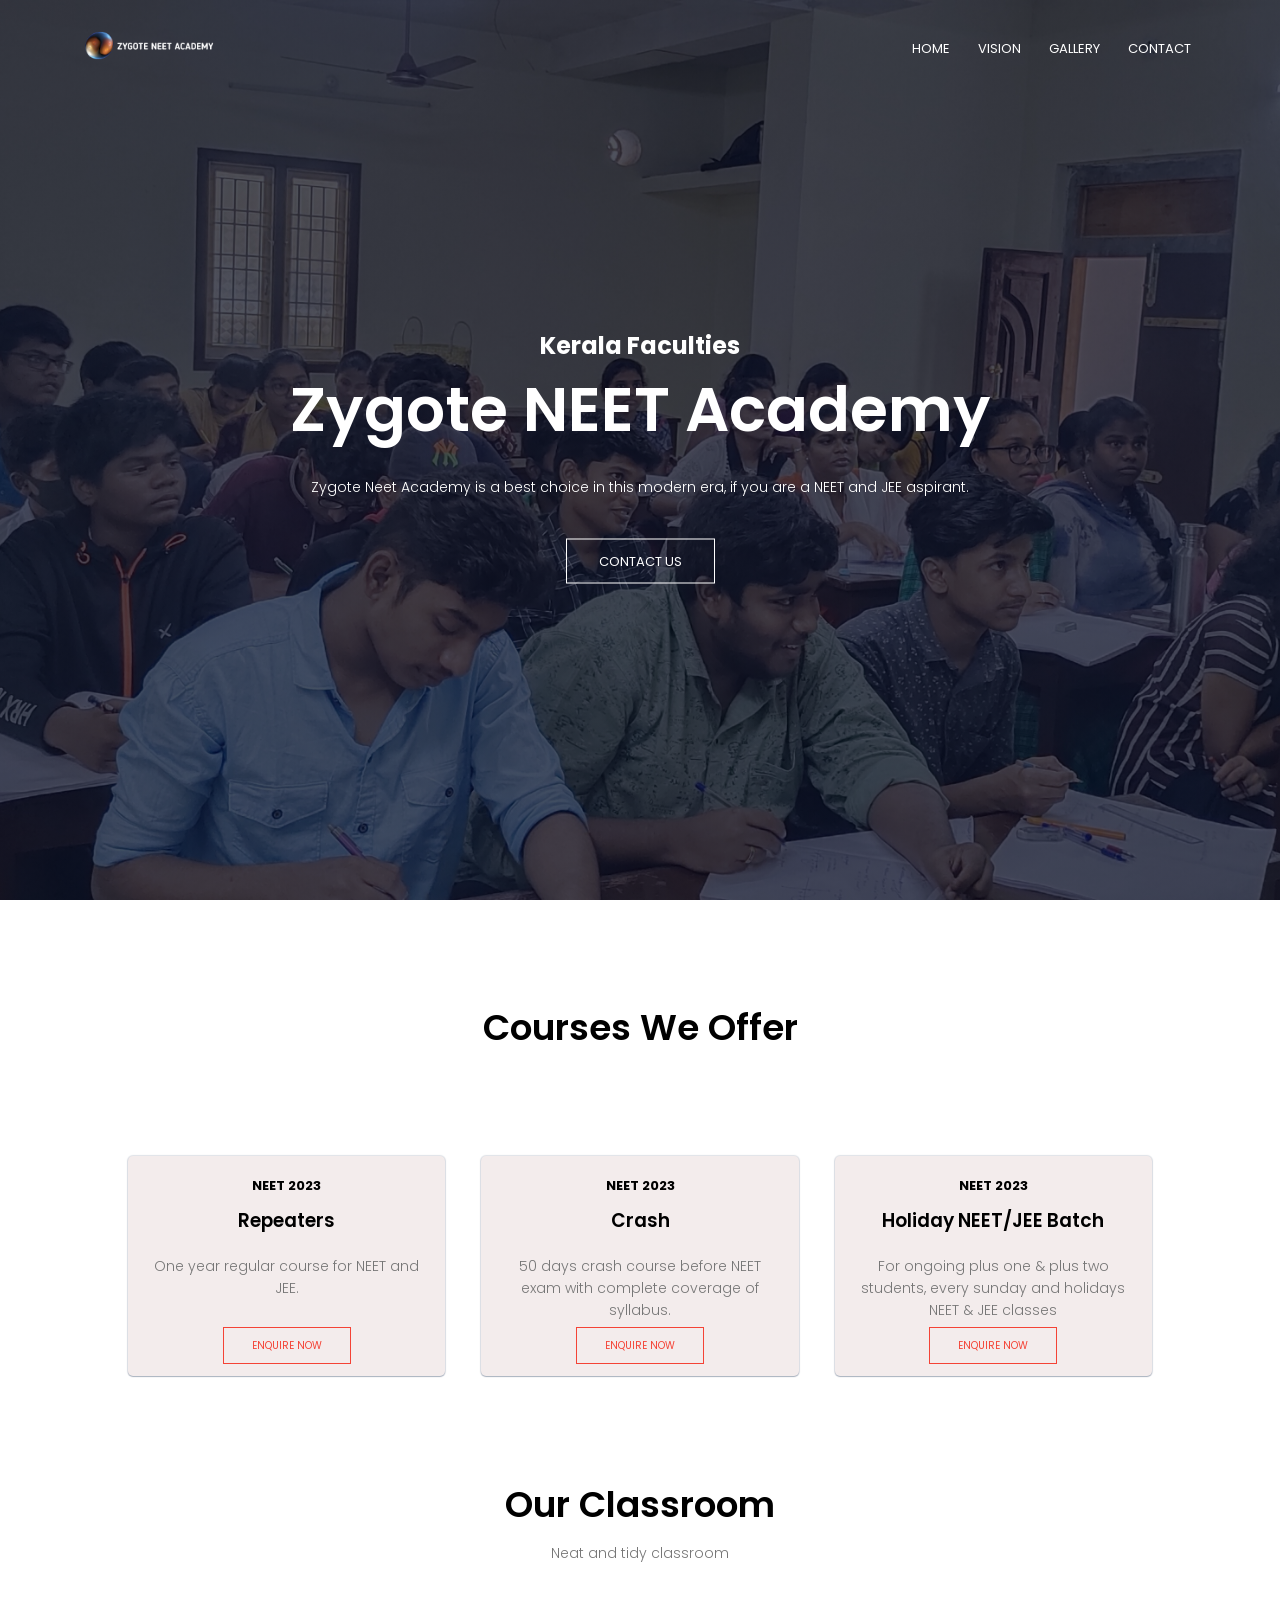
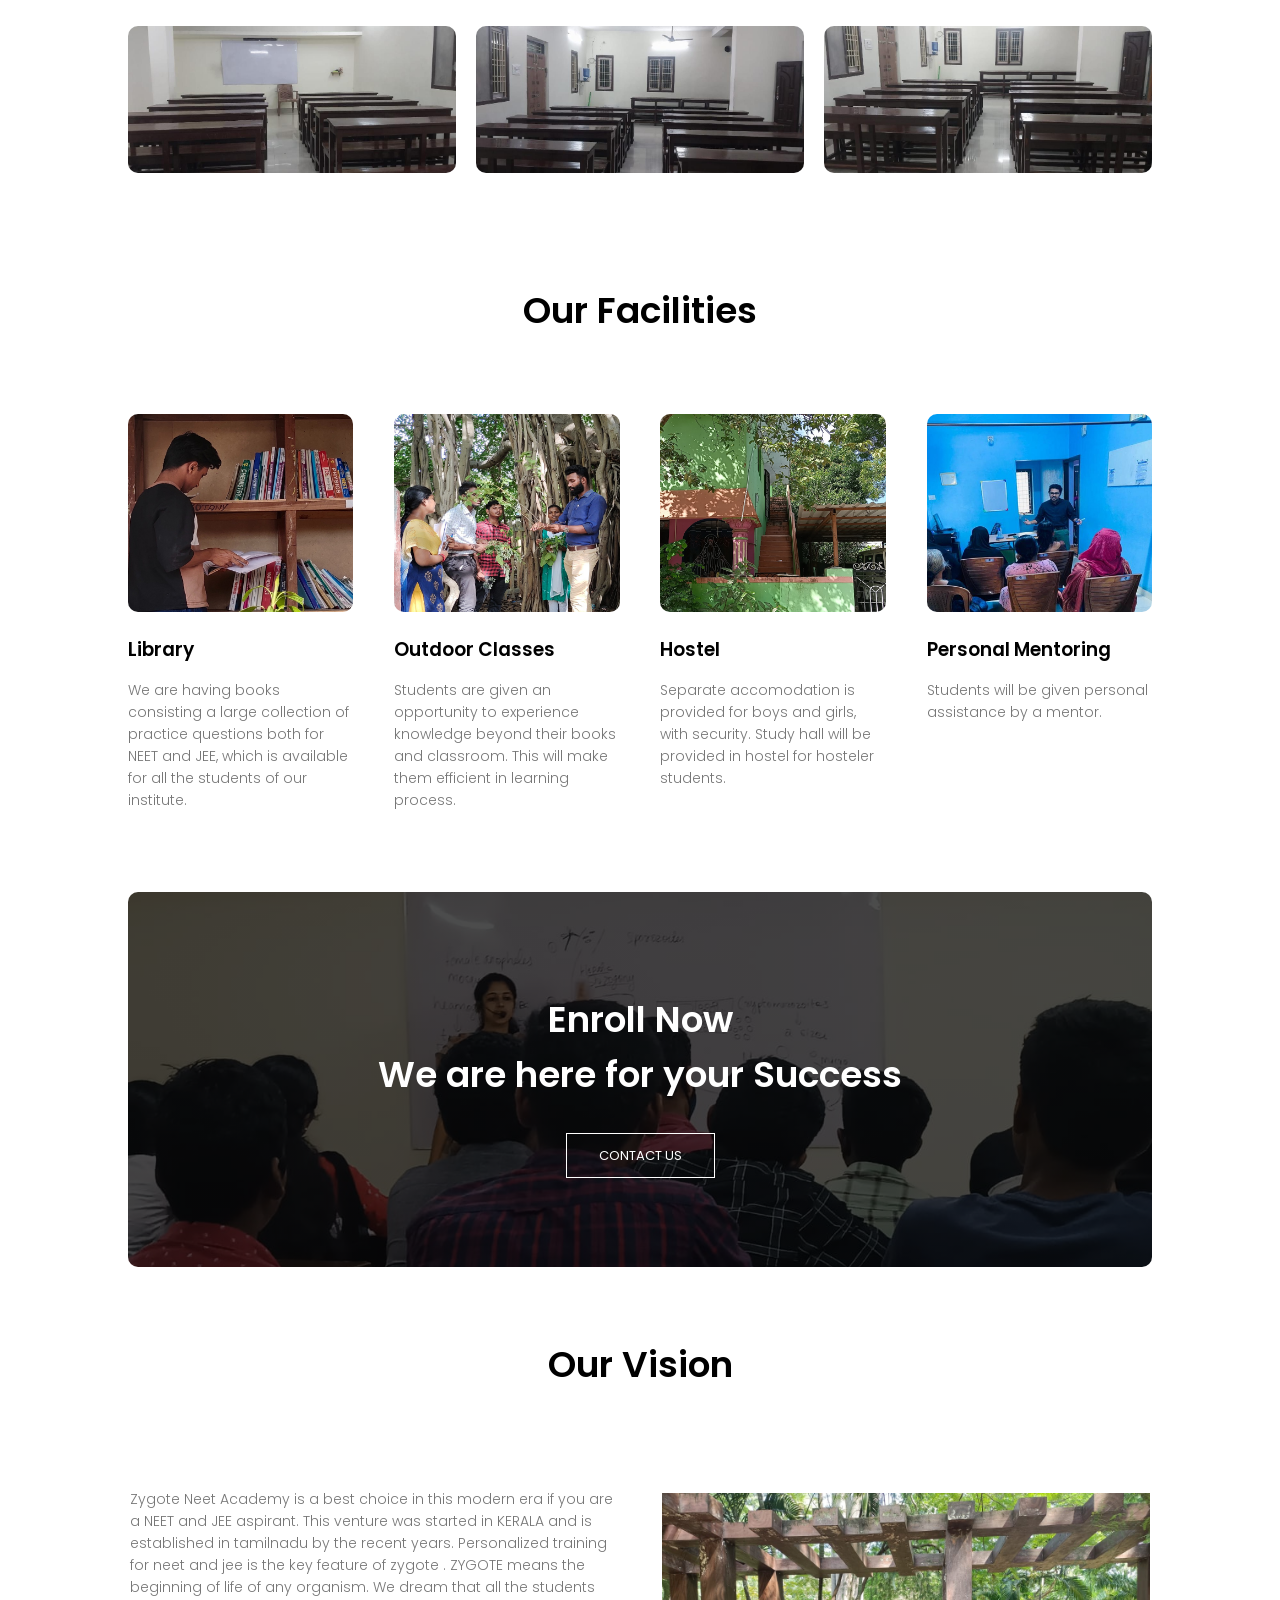
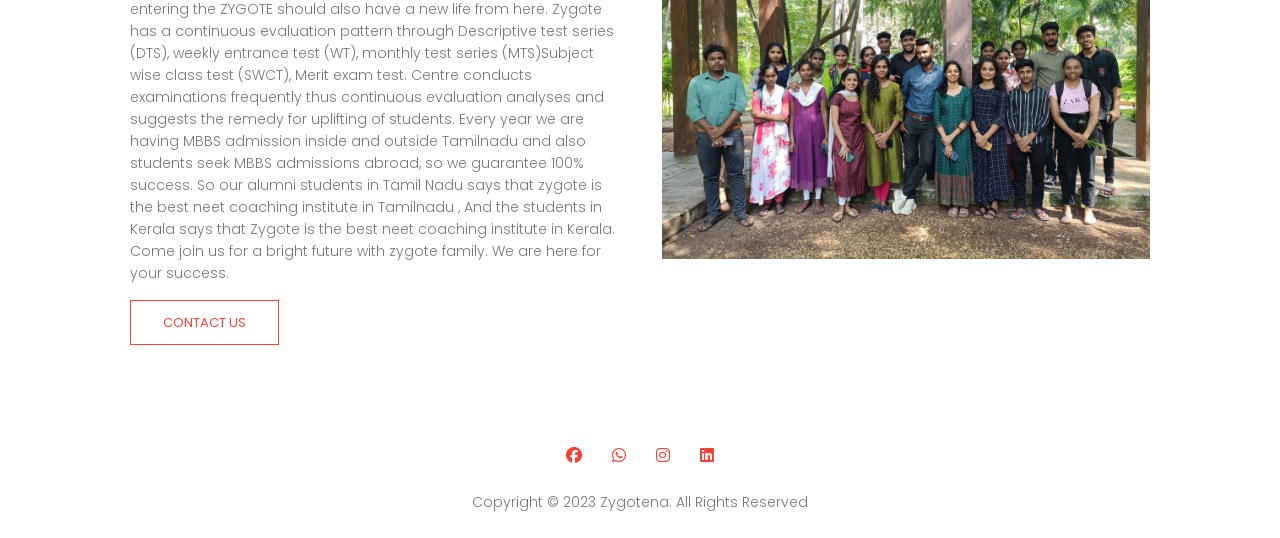
<file: index.html>
<!DOCTYPE html>
<html lang="en">

<head>
  <meta charset="UTF-8" />
  <meta http-equiv="X-UA-Compatible" content="IE=edge" />
  <meta name="viewport" content="width=device-width, initial-scale=1.0" />
  <meta name="keywords" content="neet,jee,top 10 neet,neet exam date, neet exam,neet coaching,neet institute,neet tamilnadu,neet kerala,neet coaching,entrance,zygotena">
  <meta name="description" content="zygote neet academy is the best neet coaching institute in tamilnadu with kerala faculties. we gurantee best results for students">
  <title>Zygote NEET Academy - Best NEET Institute in kerala,tamilnadu,puducherry</title>
  <link rel="stylesheet" href="style.css" />
  <link rel="stylesheet" href="https://cdnjs.cloudflare.com/ajax/libs/font-awesome/6.2.1/css/all.min.css" />

  <link rel="preconnect" href="https://fonts.googleapis.com" />
  <link rel="preconnect" href="https://fonts.gstatic.com" crossorigin />
  <link href="https://fonts.googleapis.com/css2?family=Poppins:wght@100;300;400;600;700&display=swap"
    rel="stylesheet" />
    <link rel="icon" type="image/png" href="/images/title.png">
</head>

<body>
  <!--------header section--------->

  <section class="header">
    <nav>
      <a href="index.html"><img src="/images/logo.png" alt="zygote neet academy" /></a>

      <div class="nav-links" id="navLinks">
        <i class="fa-solid fa-xmark" onclick="hideMenu()"></i>
        <ul>
          <li><a href="/index.html">HOME</a></li>
         
          <li><a href="#about">VISION</a></li>
          <li><a href="/static-gallery.html">GALLERY</a></li>
          <li><a href="/contact.html">CONTACT</a></li>
        </ul>
      </div>
      <i class="fa-solid fa-bars" onclick="showMenu()"></i>
    </nav>

    <div class="text-box">
      <h2>Kerala Faculties</h2>
      <h1>Zygote NEET Academy</h1>
      <p>
       Zygote Neet Academy is a best choice in this modern era,
        
        if you are a NEET and JEE aspirant.
      </p>
      <a href="/contact.html" class="hero-btn">CONTACT US</a>
    </div>
  </section>

  <!---Courses section------>

  <section class="course" id="courses">
    <h1>Courses We Offer</h1>
   <br><br>

    <div class="row">
      <div class="course-col">
        <div>
          <h4>NEET 2023</h4>
        <h3>Repeaters</h3>
        <p>
        One year regular course for NEET and JEE.
        </p>
        </div>
        
        <div class="card-bttm">
          <a href="https://wa.me/9496212837" class="hero-btn">ENQUIRE NOW</a>
      </div>
</div>
      <div class="course-col">
        <div>
          <h4>NEET 2023</h4>
          <h3>Crash</h3>
          <p>
          50 days crash course before NEET exam with complete coverage of syllabus.
          </p>
        </div>
      
        <div class="card-bttm">
          <a href="https://wa.me/9496212837" class="hero-btn">ENQUIRE NOW</a>
        </div>
       
        
      </div>

      <div class="course-col">
        <div>
          <h4>NEET 2023</h4>
          <h3>Holiday NEET/JEE Batch</h3>
          <p>
           For ongoing plus one &amp; plus two students, every sunday and holidays NEET &amp; JEE classes
          </p>
        </div>
        <div class="card-bttm">
        <a href="https://wa.me/9496212837" class="hero-btn">ENQUIRE NOW</a>
      </div>
      </div>
    </div>
  </section>
  <!----------campus------------>

  <section class="campus">

    <h1>Our Classroom</h1>
    <p>Neat and tidy classroom</p>

    <div class="row">
      <div class="campus-col">
        <img src="images/class1.jpg" alt="zygote neet academy">
        <div class="layer">
         
        </div>

      </div>
      <div class="campus-col">
        <img src="images/class4.jpg" alt="zygote neet academy">
        <div class="layer">
         
        </div>
      </div>
      <div class="campus-col">
        <img src="images/class3.jpg" alt="zygote neet academy">
        <div class="layer">
        


        </div>
      </div>

  </section>
  <section class="facilities">

    <h1>Our Facilities</h1>
    <br>
    <div class="row">
      <div class="facilities-col">
       
          <img src="images/libirary.jpg" alt="zygote neet academy">
        
      
        <h3>Library</h3>
        <p>
          We are having books consisting a large collection of practice questions both for NEET and JEE, which is available for all the students of our institute.
        </p>
      </div>

      <div class="facilities-col">
        <img src="images/outdoor-class.jpg" alt="zygote neet academy">
        <h3>Outdoor Classes</h3>
        <p>
          Students are given an opportunity to experience knowledge beyond their books and classroom. This will make them efficient in learning process.
        </p>
      </div>

      <div class="facilities-col">
        <img src="images/hostel.jpg" alt="zygote neet academy">
        <h3>Hostel</h3>
        <p>
          Separate accomodation is provided for boys and girls, with security. Study hall will be provided in hostel for hosteler students.
        </p>
      </div>
      <div class="facilities-col" >
        <img src="images/mentor (1).jpg" alt="zygote neet academy">
        <h3>Personal Mentoring</h3>
        <p>
         Students will be given personal assistance by a mentor.
        </p>
      </div>
    </div>
    


  </section>




  
<!------------call to action ------------------>
<section class="cta">
  <h1>Enroll Now<br>We are here for your Success</h1>
  <a href="/contact.html" class="hero-btn">CONTACT US</a>
</section>

<section class="about-us">
  <h1 style="text-align: center;">Our Vision</h1>
  <div class="row">
    <div id="about" class="about-col">
     
      <p>
        Zygote Neet Academy is a best choice in this modern era if you are a NEET and JEE aspirant.
This venture was started in KERALA and is established in tamilnadu by the recent years. Personalized training for neet and jee is the key feature of zygote . 
ZYGOTE means the beginning of life of any organism. We dream that all the students entering the ZYGOTE should also have a new life from here.
Zygote has a continuous evaluation pattern through Descriptive test series (DTS), weekly entrance test (WT), monthly test series (MTS)Subject wise class test (SWCT), Merit exam test. Centre conducts examinations frequently thus continuous evaluation analyses and suggests the remedy for uplifting of students.
Every year we are having MBBS admission inside and outside Tamilnadu and also students seek MBBS admissions abroad, so we guarantee 100% success.
So our alumni students in Tamil Nadu says that zygote is the best neet coaching institute in Tamilnadu , And the students in Kerala says that Zygote is the best neet coaching institute in Kerala. 
Come join us for a bright future with zygote family. We are here for your success.
      </p>
      <a href="/contact.html" class="hero-btn red-btn">CONTACT US</a>
    </div>
    <div class="about-col">
        <img src="images/team3.jpg" alt="zygote neet academy">
    </div>
  </div>
</section>


<section class="footer">
  
  
  <div class="icons">
    <a href="https://www.facebook.com/people/Zygote-Neetacademy/100089345507685"><i class="fa-brands fa-facebook"></i></a>
   <a href="https://wa.me/9496212837"> <i class="fa-brands fa-whatsapp"></i></a>
    <a href="https://instagram.com/zygote_neet_academy_tamilnadu?igshid=YmMyMTA2M2Y="><i class="fa-brands fa-instagram"></i></a>
    <a href="https://www.linkedin.com/in/zygote-neet-academy-68a23a262"><i class="fa-brands fa-linkedin"></i></a>
  </div>
  <p>Copyright &copy; 2023 Zygotena. All Rights Reserved</p>
  
</section>


  <script>
    var navLinks = document.getElementById("navLinks");
    function showMenu() {
      navLinks.style.right = "0";
    }
    function hideMenu() {
      navLinks.style.right = "-200px";
    }
  </script>
  
</body>

</html>
</file>
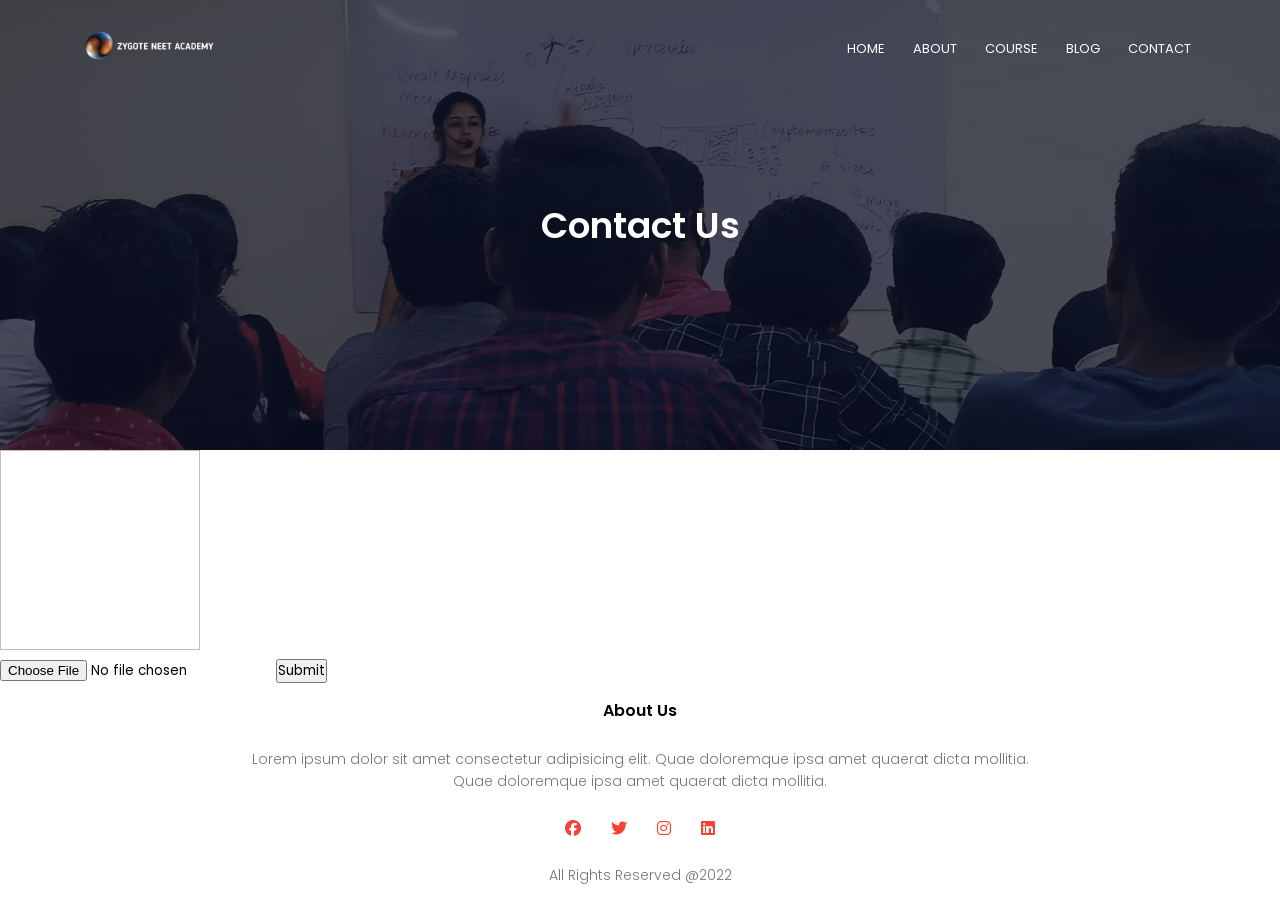
<file: blog.html>
<!DOCTYPE html>
<html lang="en">
  <head>
    <meta charset="UTF-8" />
    <meta http-equiv="X-UA-Compatible" content="IE=edge" />
    <meta name="viewport" content="width=device-width, initial-scale=1.0" />

    <title>EduSite</title>
    <link rel="stylesheet" href="style.css" />
    <link
      rel="stylesheet"
      href="https://cdnjs.cloudflare.com/ajax/libs/font-awesome/6.2.1/css/all.min.css"
    />

    <link rel="preconnect" href="https://fonts.googleapis.com" />
    <link rel="preconnect" href="https://fonts.gstatic.com" crossorigin />
    <link
      href="https://fonts.googleapis.com/css2?family=Poppins:wght@100;300;400;600;700&display=swap"
      rel="stylesheet"
    />
    <script src="https://ajax.googleapis.com/ajax/libs/jquery/3.5.1/jquery.min.js"></script>
    
  </head>

  <body>
    <!--------header section--------->

    <section class="sub-header">
      <nav>
        <a href="index.html"><img src="/images/logo.png" /></a>

        <div class="nav-links" id="navLinks">
          <i class="fa-solid fa-xmark" onclick="hideMenu()"></i>
          <ul>
            <li><a href="/index.html">HOME</a></li>
            <li><a href="/about.html">ABOUT</a></li>
            <li><a href="/course.html">COURSE</a></li>
            <li><a href="/blog.html">BLOG</a></li>
            <li><a href="/contact.html">CONTACT</a></li>
          </ul>
        </div>
        <i class="fa-solid fa-bars" onclick="showMenu()"></i>
      </nav>

      <h1>Contact Us</h1>
    </section>

    <div>
      <img id="myimg">
      <form action="/">
        <input type="file" id="myFile" name="filename">
        <input type="submit">
      </form>
      </div>

    <section class="footer">
      <h4>About Us</h4>
      <p>
        Lorem ipsum dolor sit amet consectetur adipisicing elit. Quae doloremque
        ipsa amet quaerat dicta mollitia.<br />Quae doloremque ipsa amet quaerat
        dicta mollitia.
      </p>
      <div class="icons">
        <i class="fa-brands fa-facebook"></i>
        <i class="fa-brands fa-twitter"></i>
        <i class="fa-brands fa-instagram"></i>
        <i class="fa-brands fa-linkedin"></i>
      </div>
      <p>All Rights Reserved @2022</p>
    </section>

    <script>
      var navLinks = document.getElementById("navLinks");
      function showMenu() {
        navLinks.style.right = "0";
      }
      function hideMenu() {
        navLinks.style.right = "-200px";
      }
    </script>
    <script>
import firebase from "firebase/app";
import "firebase/storage";

// TODO: Replace the following with your app's Firebase project configuration
// See: https://firebase.google.com/docs/web/learn-more#config-object
// Your web app's Firebase configuration
const firebaseConfig = {
  apiKey: "AIzaSyDb8Gn4BMFhfmNZmNMLYqk6uR5qdIyMYHM",
  authDomain: "zygote-f365d.firebaseapp.com",
  projectId: "zygote-f365d",
  storageBucket: "zygote-f365d.appspot.com",
  messagingSenderId: "605781268181",
  appId: "1:605781268181:web:3ef0f905b1c182efc4345c"
};
// Initialize Firebase
firebase.initializeApp(firebaseConfig);


// Initialize Cloud Storage and get a reference to the service
const storage = firebase.storage();

</script>
  

  </body>
</html>
</file>
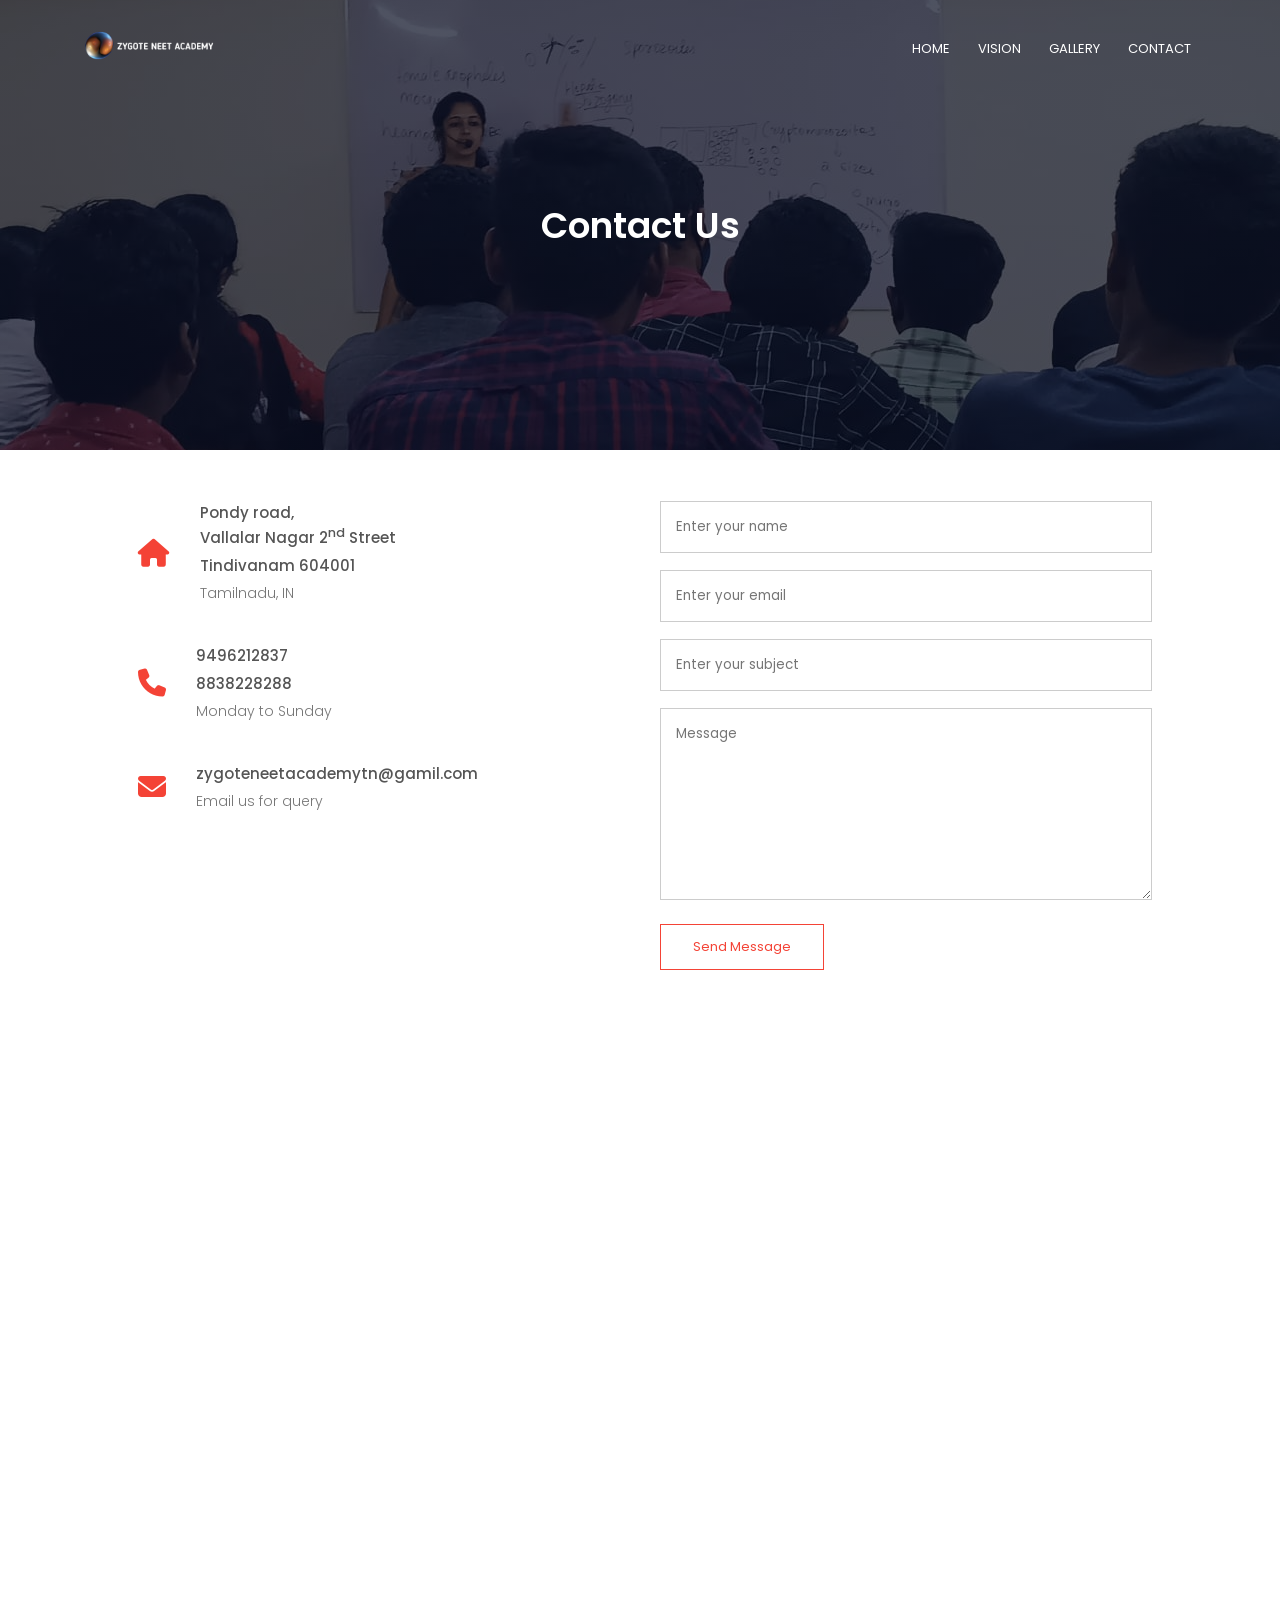
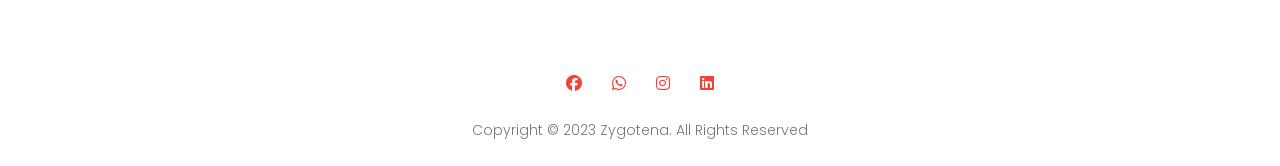
<file: contact.html>
<!DOCTYPE html>
<html lang="en">
  <head>
    <meta charset="UTF-8" />
    <meta http-equiv="X-UA-Compatible" content="IE=edge" />
    <meta name="viewport" content="width=device-width, initial-scale=1.0" />
    <meta name="keywords" content="neet,jee,top 10 neet,neet exam date, neet exam,neet coaching,neet institute,neet tamilnadu,neet kerala,neet coaching,entrance,zygotena">
    <meta name="description" content="zygote neet academy is the best neet coaching institute in tamilnadu with kerala faculties. we gurantee best results for students">
    <title>Zygote NEET Academy - Best NEET Institute in kerala,tamilnadu,puducherry</title>
    <link rel="stylesheet" href="style.css" />
    <link
      rel="stylesheet"
      href="https://cdnjs.cloudflare.com/ajax/libs/font-awesome/6.2.1/css/all.min.css"
    />

    <link rel="preconnect" href="https://fonts.googleapis.com" />
    <link rel="preconnect" href="https://fonts.gstatic.com" crossorigin />
    <link
      href="https://fonts.googleapis.com/css2?family=Poppins:wght@100;300;400;600;700&display=swap"
      rel="stylesheet"
    />
   
    <script src="https://ajax.googleapis.com/ajax/libs/jquery/3.5.1/jquery.min.js"></script>
    <link rel="icon" type="image/png" href="/images/title.png">
  </head>

  <body>
    <!--------header section--------->

    <section class="sub-header">
      <nav>
        <a href="index.html"><img src="/images/logo.png" /></a>

        <div class="nav-links" id="navLinks">
          <i class="fa-solid fa-xmark" onclick="hideMenu()"></i>
          <ul>
            <li><a href="/index.html">HOME</a></li>
           
            <li><a href="/index.html#about">VISION</a></li>
            <li><a href="/static-gallery.html">GALLERY</a></li>
            <li><a href="/contact.html">CONTACT</a></li>
          </ul>
        </div>
        <i class="fa-solid fa-bars" onclick="showMenu()"></i>
      </nav>

      <h1>Contact Us</h1>
    </section>

<section class="contact-us">
    <div class="row">
        <div class="contact-col">
            <div>
                <i class="fa-sharp fa-solid fa-house"></i>
                <span><h5>Pondy road,<br> Vallalar Nagar 2<sup>nd</sup> Street 
                </h5>
                <h5>Tindivanam 604001 
                </h5>
                <p>Tamilnadu, IN</p>
            </span>
            </div>
            <div>
                <i class="fa-solid fa-phone"></i>
                <span><h5><a href="tel:9496212837">9496212837</a></h5><h5><a href="tel:8838228288">8838228288</a></h5>
                <p>Monday to Sunday</p>
            </span>
            </div>
            <div>
                <i class="fa-solid fa-envelope"></i>
                <span><h5><a id="mail-id" href="mailto:zygoteneetacademytn@gmail.com" >zygoteneetacademytn@gamil.com</a></h5>
                <p>Email us for query</p>
            </span>
            </div>
           
        </div>
        <div class="contact-col">
            
            <form id="submit-form"  action="">
                <input type="text" autocomplete="off" name="name" placeholder="Enter your name" required>
                <input type="email" autocomplete="off" name="email" placeholder="Enter your email" required>
                <input type="text" autocomplete="off"  name="subject" placeholder="Enter your subject" required>
                <textarea  rows="8" name="message" placeholder="Message" required></textarea>
                <button type="submit"  class="hero-btn red-btn">Send Message</button>
            </form>
        </div>
    </div>
</section>

<section class="location">


  <iframe src="https://www.google.com/maps/embed?pb=!1m18!1m12!1m3!1d3899.4898571369995!2d79.66335389999999!3d12.2150757!2m3!1f0!2f0!3f0!3m2!1i1024!2i768!4f13.1!3m3!1m2!1s0x3a5341e20df80ab3%3A0x9541ad47b8e47fff!2sZYGOTE%20NEET%20ACADEMY!5e0!3m2!1sen!2sin!4v1673887978480!5m2!1sen!2sin" width="600" height="450" style="border:0;" allowfullscreen="" loading="lazy" referrerpolicy="no-referrer-when-downgrade"></iframe>

</section>
<br>

<section class="footer">
  
  
  <div class="icons">
    <a href="https://www.facebook.com/people/Zygote-Neetacademy/100089345507685"><i class="fa-brands fa-facebook"></i></a>
   <a href="https://wa.me/9496212837"> <i class="fa-brands fa-whatsapp"></i></a>
    <a href="https://instagram.com/zygote_neet_academy_tamilnadu?igshid=YmMyMTA2M2Y="><i class="fa-brands fa-instagram"></i></a>
    <a href="https://www.linkedin.com/in/zygote-neet-academy-68a23a262"><i class="fa-brands fa-linkedin"></i></a>
  </div>
  <p>Copyright &copy; 2023 Zygotena. All Rights Reserved</p>
  
</section>

    <script>
      var navLinks = document.getElementById("navLinks");
      function showMenu() {
        navLinks.style.right = "0";
      }
      function hideMenu() {
        navLinks.style.right = "-200px";
      }
    </script>
     <script>
      $("#submit-form").submit((e)=>{
          e.preventDefault()
          $.ajax({
              url:"https://script.google.com/macros/s/AKfycbxHyTmqvnlnTvx_BLiYXEBy-SFo1aZDNNRdeihg37NDC-NF2ohCr2f2bTVuk8J8b8Aj/exec",
              data:$("#submit-form").serialize(),
              method:"post",
              success:function (response){
                  alert("Form submitted successfully")
                  window.location.reload()
                  //window.location.href="https://google.com"
              },
              error:function (err){
                  alert("Something Error")
  
              }
          })
      })
  </script>
  </body>
</html>
</file>
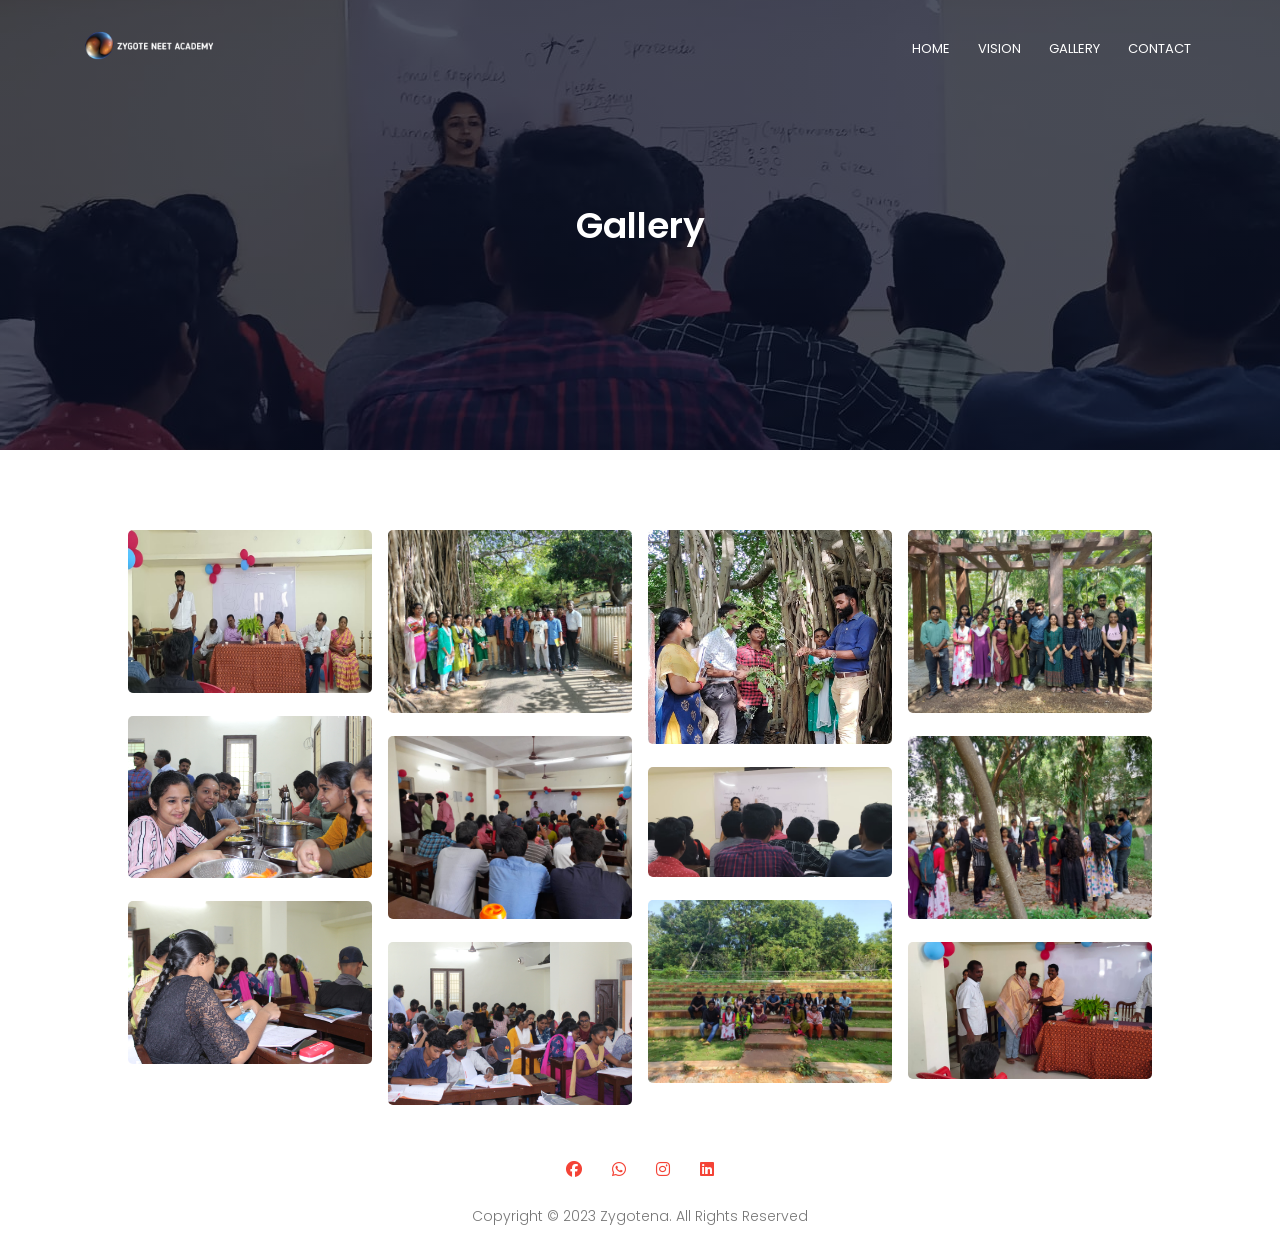
<file: static-gallery.html>
<!DOCTYPE html>
<html lang="en">
  <head>
    <meta charset="UTF-8" />
    <meta http-equiv="X-UA-Compatible" content="IE=edge" />
    <meta name="viewport" content="width=device-width, initial-scale=1.0" />
    <meta name="keywords" content="neet,jee,top 10 neet,neet exam date, neet exam,neet coaching,neet institute,neet tamilnadu,neet kerala,neet coaching,entrance,zygotena">
    <meta name="description" content="zygote neet academy is the best neet coaching institute in tamilnadu with kerala faculties. we gurantee best results for students">
    <title>Zygote NEET Academy - Best NEET Institute in kerala,tamilnadu,puducherry</title>
    <link rel="stylesheet" href="style.css" />
    <link
      rel="stylesheet"
      href="https://cdnjs.cloudflare.com/ajax/libs/font-awesome/6.2.1/css/all.min.css"
    />

    <link rel="preconnect" href="https://fonts.googleapis.com" />
    <link rel="preconnect" href="https://fonts.gstatic.com" crossorigin />
    <link
      href="https://fonts.googleapis.com/css2?family=Poppins:wght@100;300;400;600;700&display=swap"
      rel="stylesheet"
    />
    <script src="https://ajax.googleapis.com/ajax/libs/jquery/3.5.1/jquery.min.js"></script>
    <link rel="icon" type="image/png" href="/images/title.png">
    
  </head>

  <body>
    <!--------header section--------->

    <section class="sub-header">
      <nav>
        <a href="index.html"><img src="/images/logo.png" /></a>

        <div class="nav-links" id="navLinks">
          <i class="fa-solid fa-xmark" onclick="hideMenu()"></i>
          <ul>
            <li><a href="/index.html">HOME</a></li>
           
            <li><a href="/index.html#about">VISION</a></li>
            <li><a href="/static-gallery.html">GALLERY</a></li>
            <li><a href="/contact.html">CONTACT</a></li>
          </ul>
        </div>
        <i class="fa-solid fa-bars" onclick="showMenu()"></i>
      </nav>

      <h1>Gallery</h1>
    </section>

    <section class="gallery">
      <div class="grid-images">
        <img src="/images/team.jpg" >
      </div>
      <div class="grid-images">
        <img src="/images/1673017458025.JPG" >
      </div>
      
      <div class="grid-images">
        <img src="/images/1673017458090.JPG" >
      </div>
      
      <div class="grid-images">
        <img src="/images/IMG-20220614-WA0024.jpg" >
      </div>
      
      <div class="grid-images">
        <img src="/images/IMG-20220821-WA0016.jpg" >
      </div>
      
      <div class="grid-images">
        <img src="/images/home.jpg" >
      </div>
      
      <div class="grid-images">
        <img src="/images/outdoor-class.jpg" >
      </div>
      
      <div class="grid-images">
        <img src="/images/contact.jpg" >
      </div>
      <div class="grid-images">
        <img src="/images/team2.jpg" >
      </div>
      <div class="grid-images">
        <img src="/images/team3.jpg" >
      </div>
      <div class="grid-images">
        <img src="/images/group.jpg" >
      </div>
      <div class="grid-images">
        <img src="/images/IMG-20220821-WA0009.jpg" >
      </div>
      
      <!-- <div class="grid-images">
        <img src="/images/IMG-20220821-WA0016.jpg" >
      </div>
      
      <div class="grid-images">
        <img src="/images/IMG-20220821-WA0016.jpg" >
      </div>
      
      <div class="grid-images">
        <img src="/images/IMG-20220821-WA0016.jpg" >
      </div>
      
      <div class="grid-images">
        <img src="/images/IMG-20220821-WA0016.jpg" >
      </div>
       -->
    </section>

    <section class="footer">
  
  
      <div class="icons">
        <a href="https://www.facebook.com/people/Zygote-Neetacademy/100089345507685"><i class="fa-brands fa-facebook"></i></a>
       <a href="https://wa.me/9496212837"> <i class="fa-brands fa-whatsapp"></i></a>
        <a href="https://instagram.com/zygote_neet_academy_tamilnadu?igshid=YmMyMTA2M2Y="><i class="fa-brands fa-instagram"></i></a>
        <a href="https://www.linkedin.com/in/zygote-neet-academy-68a23a262"><i class="fa-brands fa-linkedin"></i></a>
      </div>
      <p>Copyright &copy; 2023 Zygotena. All Rights Reserved</p>
      
    </section>

    <script>
      var navLinks = document.getElementById("navLinks");
      function showMenu() {
        navLinks.style.right = "0";
      }
      function hideMenu() {
        navLinks.style.right = "-200px";
      }
    </script>
   
  

  </body>
</html>
</file>
<file: style.css>
* {
  margin: 0;
  padding: 0;
  font-family: "Poppins", sans-serif;
  box-sizing: border-box;
}

.header {
  min-height: 100vh;
  width: 100%;
  background-image: linear-gradient(rgba(4, 9, 30, 0.7), rgba(4, 9, 30, 0.7)),
    url(/images/home2.jpg);
  background-position: center;
  background-size: cover;
  position: relative;
}
nav {
  display: flex;
  align-items: center;
  justify-content: space-between;
  padding: 2% 6%;
}

nav img {
  width: 150px;
}

.nav-links {
  text-align: right;
  flex: 1;
}
.nav-links ul li {
  list-style: none;
  display: inline-block;
  padding: 2px 12px;
  position: relative;
}
.nav-links ul li a {
  color: white;
  text-decoration: none;
  font-size: 13px;
}
.nav-links ul li::after {
  content: "";
  width: 0%;
  height: 2px;
  background: #f44336;
  display: block;
  margin: auto;
  transition: 0.4s;
}
.nav-links ul li:hover::after {
  width: 100%;
}

.text-box {
  width: 90%;
  color: white;
  position: absolute;
  top: 50%;
  left: 50%;
  transform: translate(-50%, -50%);
  text-align: center;
}
.text-box h1 {
  font-size: 62px;
}
.text-box p {
  margin: 10px 0 40px;
  font-size: 14px;
  color: white;
}
.hero-btn {
  text-decoration: none;
  color: white;
  border: 1px solid white;
  padding: 12px 32px;
  font-size: 13px;
  background: transparent;
  cursor: pointer;
  position: relative;
}
.hero-btn:hover {
  border: 1px solid #f44336;
  background: #f44336;
  transition: 0.6s;
}

nav .fa-solid {
  display: none;
}

@media (max-width: 900px) {
  .text-box h1 {
    font-size: 40px;
  }
}

@media (max-width: 750px) {
  .text-box h1 {
    font-size: 25px;
  }
  .nav-links ul li {
    display: block;
    padding-bottom: 30px;
  }
  .nav-links {
    position: fixed;
    background: #f44336;
    height: 100vh;
    width: 200px;
    top: 0;
    right: -200px;
    text-align: left;
    z-index: 2;
    transition: 0.5s;
  }
  nav .fa-solid {
    display: block;
    color: white;
    margin: 10px;
    font-size: 22px;
    cursor: pointer;
  }
  .nav-links ul {
    padding: 30px;
  }
  .nav-links ul li a:hover {
    color: #222;
  }
  .text-box p {
    font-size: 10px;
  }
}
.text-box h2 {
  color: #ffffff;
}

.course {
  width: 80%;
  margin: auto;
  text-align: center;
  padding-top: 100px;
}
h1 {
  font-size: 36px;
  font-weight: 600;
}

p {
  color: #777;
  font-size: 14px;
  font-weight: 300;
  line-height: 22px;
  padding: 10px;
}
.course-col {
  flex-basis: 31%;
  background: #f3ecec;
  border-radius: 5px;
  margin-bottom: 5%;
  padding: 20px 12px;
  box-sizing: border-box;


  box-shadow: rgba(9, 30, 66, 0.25) 0px 1px 1px, rgba(9, 30, 66, 0.13) 0px 0px 1px 1px;
  transition: 0.6s;
}
.row {
  margin-top: 5%;
  display: flex;
  justify-content: space-between;
}

h3 {
  text-align: center;
  font-weight: 600;
  margin: 10px 0;
}
.course-col:hover {
  box-shadow: rgba(17, 12, 46, 0.15) 0px 48px 100px 0px;
}
@media (max-width: 750px) {
  .row {
    flex-direction: column;
  }
}

.campus {
  width: 80%;
  margin: auto;
  text-align: center;
  padding-top: 50px;
}
.campus-col {
  flex-basis: 32%;
  border-radius: 10px;
  margin-bottom: 30px;
  position: relative;
  overflow: hidden;
  
}
.campus-col img {
  width: 100%;
  display: block;
  transition: all 1s ease;
}
.campus-col:hover img{
  transform: scale(1.1);
}
.layer {
  background: transparent;
  height: 100%;
  width: 100%;
  position: absolute;
  top: 0;
  right: 0;
  transition: 0.6s;
}

.facilities {
  width: 80%;
  text-align: center;
  margin: auto;
  padding-top: 80px;
}

.facilities-col {
  flex-basis: 22%;
  border-radius: 10px;
  margin-bottom: 5%;
  text-align: left;
  
}


.facilities-col img {
  width: 100%;
  border-radius: 10px;
 
}


.facilities-col p {
  padding: 0;
  line-height: 22px;
}
.facilities-col h3 {
  margin-top: 16px;
  margin-bottom: 15px;
  text-align: left;
}



.cta {
  margin: 30px auto;
  width: 80%;
  background-image: linear-gradient(rgba(0, 0, 0, 0.7), rgba(0, 0, 0, 0.7)),
    url(images/contact.jpg);
  background-position: center;
  background-size: cover;
  border-radius: 10px;
  text-align: center;
  padding: 100px 0;
}
.cta h1 {
  color: white;
  margin-bottom: 40px;
  padding: 0;
}

@media (max-width: 750px) {
  .cta h1 {
    font-size: 24px;
  }
}

.footer {
  width: 80%;
  margin: auto;
  text-align: center;
  padding: 15px 0;
}

.footer h4 {
  margin-bottom: 15px;

  font-weight: 600;
}
.icons .fa-brands {
  color: #f44336;
  margin: 0 13px;
  cursor: pointer;
  padding: 18px 0;
}

.sub-header {
  height: 50vh;
  width: 100%;
  background-image: linear-gradient(rgba(4, 9, 30, 0.7), rgba(4, 9, 30, 0.7)),
    url(images/contact.jpg);
  background-position: center;
  background-size: cover;
  text-align: center;
  color: white;
}
.sub-header h1 {
  margin-top: 100px;
}
.about-us {
  width: 80%;
  margin: auto;
  padding-top: 40px;
  padding-bottom: 50px;
}
.about-col {
  flex-basis: 48%;
  padding: 30px 2px;
}

.about-col img {
  width: 100%;
  padding-top: 20px;
}
@media (max-width: 750px) {
  .about-col img {
    padding-top: 0px;
  }
  .about-col p {
    font-size: 13px;
  }
}

.about-col h1 {
  padding-top: 0;
}

.about-col p {
  padding: 15px 0 25px;
}

.red-btn {
  border: 1px solid #f44336;
  background: transparent;
  color: #f44336;
}
.red-btn:hover {
  color: white;
}
.blog-content {
  width: 80%;
  margin: auto;
  padding: 60px 0;
}
.blog-left {
  flex-basis: 65%;
}
.blog-left img {
  width: 100%;
}
.blog-left h2 {
  font-weight: 600;
  margin: 30px 0;
  color: #222;
}
.blog-left p {
  color: #999;
  padding: 0;
}
.blog-right {
  flex-basis: 32%;
}
.blog-right h3 {
  background: #f44336;
  color: #fff;
  padding: 7px 0;
  font-size: 16px;
  margin-bottom: 20px;
}
.blog-right div {
  display: flex;
  align-items: center;
  justify-content: space-between;
  padding: 8px;
  color: #555;
  box-sizing: border-box;
}
.comment-box {
  border: 1px solid #ccc;
  margin: 50px 0;
  padding: 10px 20px;
}
.comment-box h3 {
  text-align: left;
}
.comment-form input,
.comment-form textarea {
  width: 100%;
  padding: 10px;
  margin: 15px 0;
  box-sizing: border-box;
  border: none;
  outline: none;
  background: #e7e7e7;
}
@media (max-width: 750px) {
  .sub-header h1 {
    font-size: 24px;
  }
}

.location {
  width: 80%;
  margin: auto;
  padding: 80px 0;
}
.location iframe {
  width: 100%;
}
.contact-us {
  width: 80%;
  margin: auto;
}
.contact-col {
  flex-basis: 48%;
  margin-bottom: 30px;
}
.contact-col div {
  display: flex;
  align-items: center;
  margin-bottom: 40px;
}
.contact-col div .fa-solid,
.contact-col div .fa-regular {
  font-size: 28px;
  color: #f44336;
  margin: 10px;
  margin-right: 30px;
}
.contact-col div p {
  padding: 0;
}
.contact-col div h5 {
  font-size: 15px;
  font-weight: 500;
  margin-bottom: 5px;
  color: #555;
}
.contact-col input,
.contact-col textarea {
  width: 100%;
  padding: 15px;
  outline: none;
  margin-bottom: 17px;
  border: 1px solid #ccc;
  box-sizing: border-box;
}
#myimg {
  height: 200px;
  width: 200px;
}
@media (max-width: 500px) {
  .course h1 {
    font-size: 30px;
  }
  .campus h1 {
    font-size: 30px;
  }
  .facilities h1 {
    font-size: 30px;
  }
  .about-us h1 {
    font-size: 30px;
  }
  .course-col h3 {
    font-size: 15px;
  }
  .cta h1 {
    font-size: 16px;
  }
  .hero-btn {
    font-size: 10px;
  }
}

@media (max-width: 1135px) {
  .facilities-col h3 {
    font-size: 15px;
  }
  .facilities-col p {
    font-size: 11px;
  }
  .facilities-col p {
    line-height: 15px;
  }
}

@media (max-width: 847px) {
  .facilities-col h3 {
    font-size: 11px;
  }
}

@media (max-width: 750px) {
  .facilities-col h3 {
    font-size: 15px;
  }
}
@media (min-width: 750px) and (max-width: 1000px) {
  .course-col h3 {
    font-size: 13px;
  }
  .course-col p {
    font-size: 13px;
  }
}
.footer-image {
  margin: auto;
  height: 50px;
}
.gallery {
  width: 80%;
  columns: 4;
  column-gap: 16px;
  margin: auto;
  padding-top: 5rem;
}
.gallery img {
  width: 100%;
  border-radius: 5px;
}
.grid-images {
  display: inline-block;
  margin-bottom: 16px;
  position: relative;
}
@media (max-width: 1200px) {
  .gallery {
    columns: 3;
  }
}
@media (max-width: 750px) {
  .gallery {
    columns: 2;
  }
}
@media (max-width: 500px) {
  .gallery {
    columns: 1;
  }
}
.course-col {
  display: flex;
  flex-direction: column;
  justify-content: space-between;
}
.course-col h4 {
  font-size: 13px;
}
.course-col .hero-btn {
  border: 1px solid #f44336;
  color: #f44336;
  font-size: 10px;
  padding: 10px 28px;
}
.course-col .hero-btn:hover {
  color: white;
}
h5 a{
  text-decoration: none;
  color: #555;
}
@media (max-width: 400px){
  #mail-id{
    font-size: 12px;
  }
}
@media (max-width: 315px){
  #mail-id{
    font-size: 10px;
  }
}
</file>
